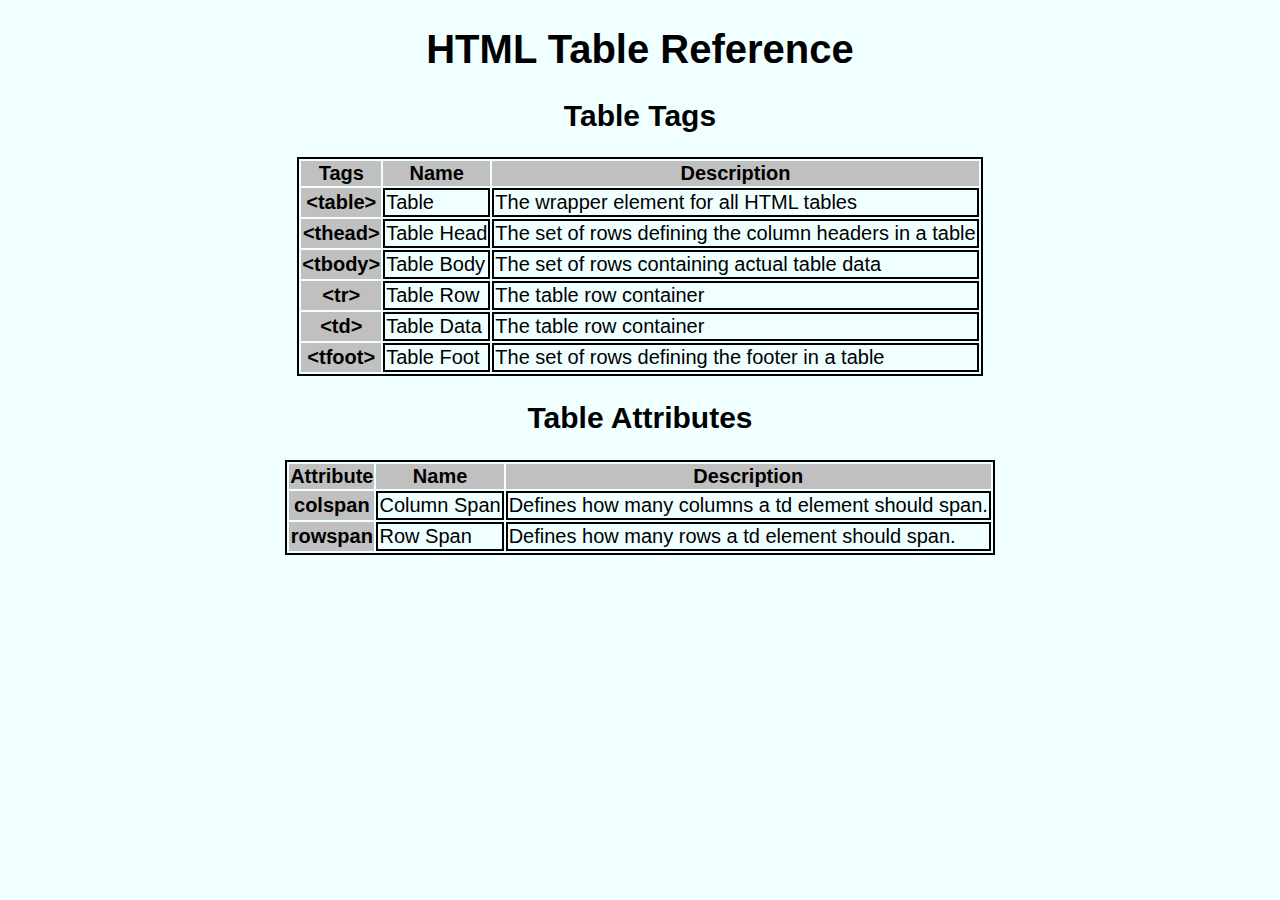
<file: Cheat Sheet/index.html>
<!DOCTYPE html>
<html lang="en">
<head>
    <meta charset="UTF-8">
    <meta http-equiv="X-UA-Compatible" content="IE=edge">
    <meta name="viewport" content="width=device-width, initial-scale=1.0">
    <link href="./Resources/index.css" type="text/css" rel="stylesheet">
    <title>Table Cheat Sheet</title>
</head>
<body>
    <h1>HTML Table Reference</h1>
    <h2>Table Tags</h2>
    <table> <!--1. Tablice. Vezana za oznake tablice-->
        <thead> <!--Naslovi tablice odnosno stupaca-->
            <th class="heading1" scope="col">Tags</th>
            <th class="heading1" scope="col">Name</th>
            <th class="heading1" scope="col">Description</th>
        </thead>
        <tbody> <!--Redovi tablice i njihov sadržaj-->
            <tr>
                <th class="heading2" scope="row">&lt;table&gt;</th>
                <td>Table</td>
                <td>The wrapper element for all HTML tables</td>
            </tr>
            <tr>
                <th class="heading2" scope="row">&lt;thead&gt;</th>
                <td>Table Head</td>
                <td>The set of rows defining the column headers in a table</td>
            </tr>
            <tr>
                <th class="heading2" scope="row">&lt;tbody&gt;</th>
                <td>Table Body</td>
                <td>The set of rows containing actual table data</td>
            </tr>
            <tr>
                <th class="heading2" scope="row">&lt;tr&gt;</th>
                <td>Table Row</td>
                <td>The table row container</td>
            </tr>
            <tr>
                <th class="heading2" scope="row">&lt;td&gt;</th>
                <td>Table Data</td>
                <td>The table row container</td>
            </tr>
            <tr>
                <th class="heading2" scope="row">&lt;tfoot&gt;</th>
                <td>Table Foot</td>
                <td>The set of rows defining the footer in a table</td>
            </tr>
        </tbody>
    </table>
    <h2>Table Attributes</h2>
    <table> <!--2. Tablice. Vezana za atribute-->
        <thead>
            <th class="heading1" scope="col">Attribute</th>
            <th class="heading1" scope="col">Name</th>
            <th class="heading1" scope="col">Description</th>
        </thead>
        <tbody>
            <tr>
                <th class="heading2" scope="row">colspan</th>
                <td>Column Span</td>
                <td>Defines how many columns a td element should span.</td>
            </tr>
            <tr>
                <th class="heading2" scope="row">rowspan</th>
                <td>Row Span</td>
                <td>Defines how many rows a td element should span.</td>
            </tr>
        </tbody>
    </table>
</body>
</html>
</file>
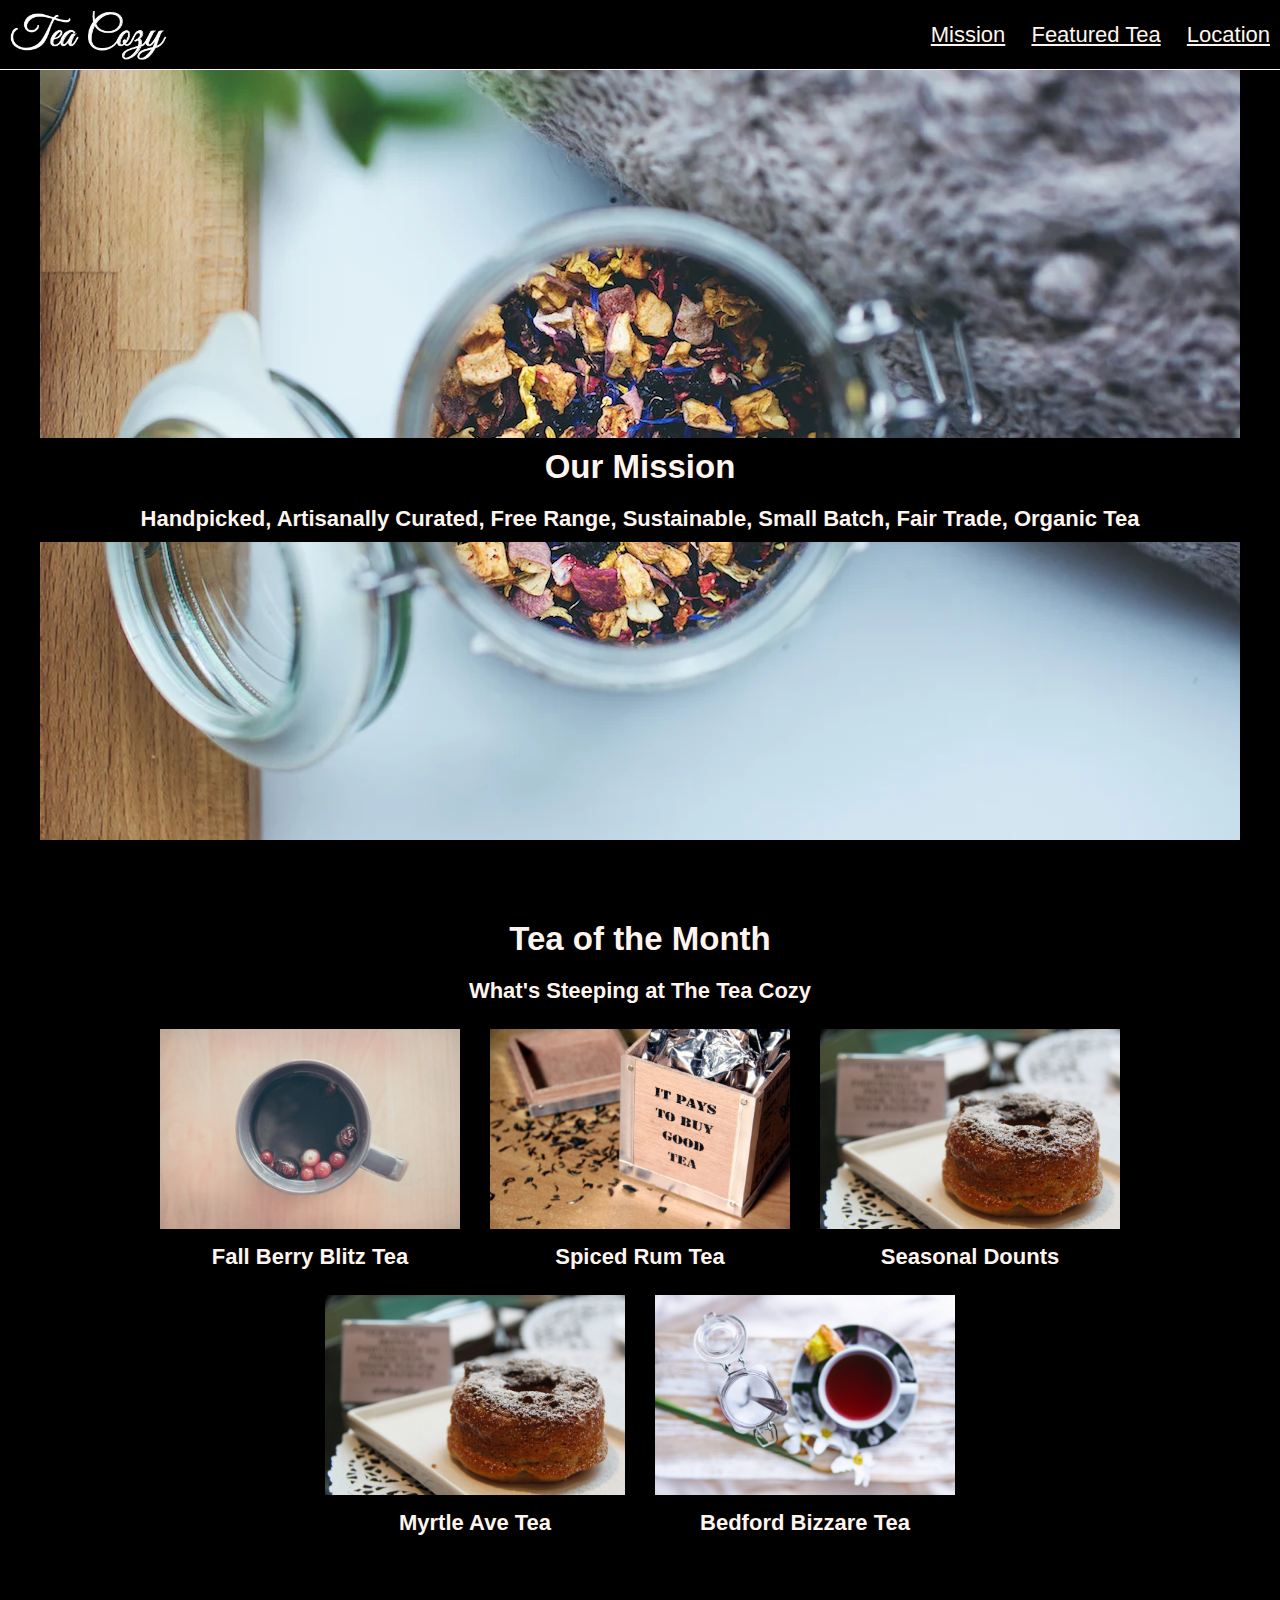
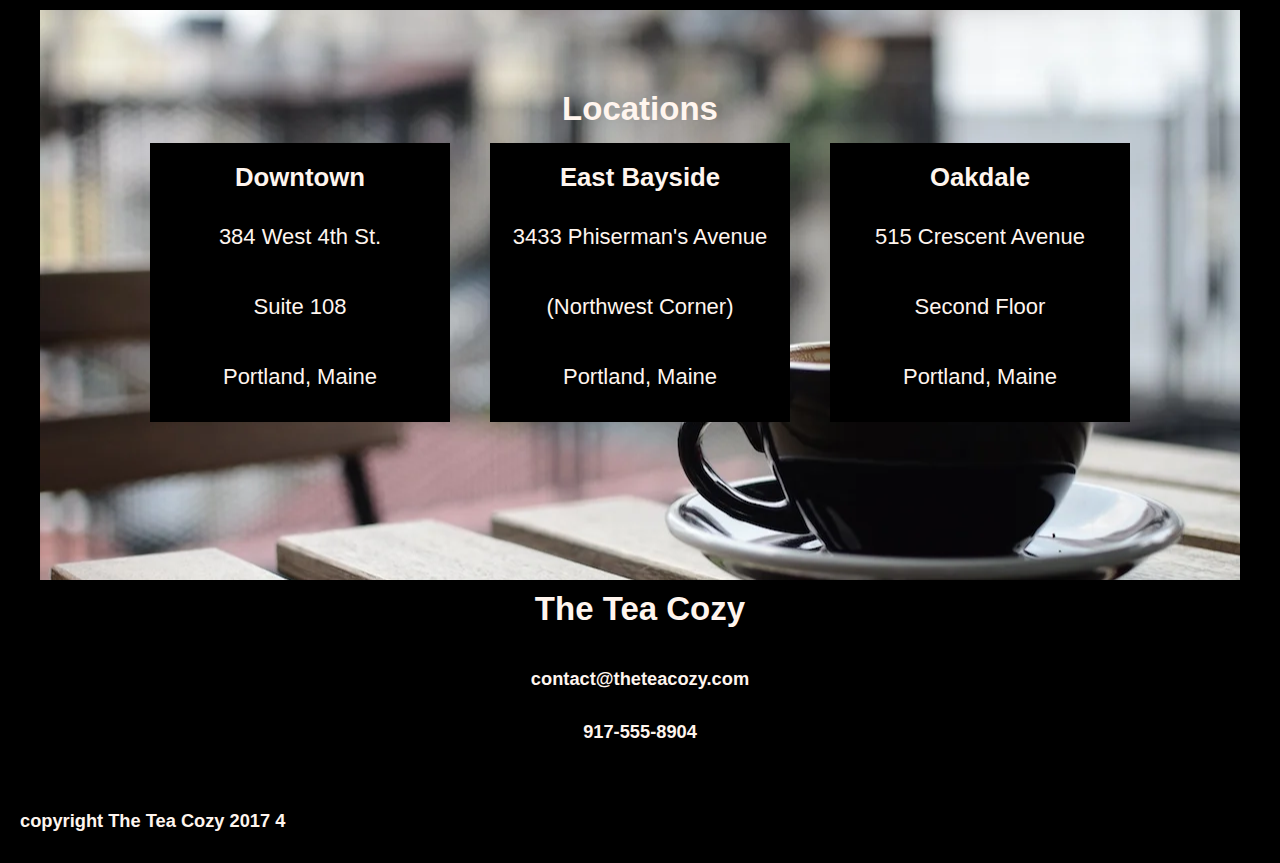
<file: Project Tea Cozy/index.html>
<!DOCTYPE html>
<html lang="en">
    <head>
        <meta charset="UTF-8">
        <meta http-equiv="X-UA-Compatible" content="IE=edge">
        <meta name="viewport" content="width=device-width, initial-scale=1.0">
        <link href="./CSS/index.css" type="text/css" rel="stylesheet">
        <title>The Tea Cozy</title>
    </head>

    <body>

    <!-- Header -->

    <header class="flex-container">
        <img src="./Images/img-tea-cozy-logo.webp" />
        <nav>
            <span><a href="#mission"> Mission </a></span>
            <span><a href="#featured-tea"> Featured Tea </a></span>
            <span><a href="#locations"> Location </a></span>
        </nav>

    </header>

    <!-- Main Content Container -->

        <main>

            <!-- Mission Section -->

            <div id="mission" class="flex-container">
                <div class="content">
                    <h2> Our Mission </h2>
                    <h4> Handpicked, Artisanally Curated, Free Range, Sustainable, Small Batch, Fair Trade, Organic Tea </h4>
                </div>
            </div>

            <!-- Featured Tea Section-->

            <div id="featured-tea">
                <h2> Tea of the Month</h2>
                <h4> What's Steeping at The Tea Cozy </h4>
                <div class="flex-container items">
                    <div class="item">
                        <img src="./Images/img-berryblitz.webp" />
                            <span> Fall Berry Blitz Tea </span>
                    </div>
                    <div class="item">
                        <img src="./Images/img-spiced-rum.webp" />
                            <span> Spiced Rum Tea </span>
                    </div>
                    <div class="item">
                        <img src="./Images/img-donut.webp" />
                            <span> Seasonal Dounts </span>
                    </div>
                    <div class="item">
                        <img src="./Images/img-donut.webp" />
                            <span> Myrtle Ave Tea </span>
                    </div>
                    <div class="item">
                        <img src="./Images/img-bedford-bizarre.webp" />
                            <span> Bedford Bizzare Tea </span>
                    </div>
                </div>
            </div>

            <!-- Locations Section -->

            <div id="locations">
                <h2> Locations </h2>
                <div class="flex-container locations">
                    <div class="location">
                        <h3> Downtown </h3>
                        <p> 384 West 4th St. </p>
                        <p> Suite 108 </p>
                        <p> Portland, Maine </p>
                    </div>
                    <div class="location">
                        <h3> East Bayside </h3>
                        <p> 3433 Phiserman's Avenue </p>
                        <p> (Northwest Corner) </p>
                        <p> Portland, Maine </p>
                    </div>
                    <div class="location">
                        <h3> Oakdale </h3>
                        <p> 515 Crescent Avenue </p>
                        <p> Second Floor </p>
                        <p> Portland, Maine </p>
                    </div>
                </div>
            </div>

            <!-- Contact Section -->

            <div id="contact">
                <h2> The Tea Cozy</h2>
                <h5> contact@theteacozy.com</h5>
                <h5> 917-555-8904 </h5>
            </div>

            <!-- Footer Section -->

            <footer>
                <h5> copyright The Tea Cozy 2017  4</h5>
            </footer>
        </main>
    </body>
</html>
</file>
<file: Cheat Sheet/Resources/index.css>
* {
    font-family: 'Trebuchet MS', 'Lucida Sans Unicode', 'Lucida Grande', 'Lucida Sans', Arial, sans-serif;
    background-color: azure;
}



h1 {
    text-align: center;
    font-size: 40px;
}

h2 {
    text-align: center;
    font-size: 30px;
}

table, td {
    margin: auto;
    border: 2px solid black;
    font-size: 20px;
}

.heading2 {
    background-color:  silver;
}

.heading1 {
    background-color: silver;
}
</file>
<file: Project Tea Cozy/CSS/index.css>
/* Universal Styles */

body {
    margin: 0;
    font-family: "Helvetica", sans-serif;
    color: seashell;
    background-color: black;
    font-size: 22px;
    text-align: center;
}

a {
    color: seashell;
}

h2,
h3,
h4 {
    margin: 0;
    padding: 10px;
}

.flex-container {
    display: flex;
    justify-content: center;
    flex-wrap: wrap;
}



/* Hedaer Section */

header {
    width: 100%;
    z-index: 1;
    height: 69px;
    background-color: black;
    border-bottom: 1px solid seashell;
    align-items: center;
}

header img {
    height: 50px;
    padding-left: 10px;
}

nav {
    text-align: right;
    flex-grow: 1;
}

nav span {
    display: inline-block;
    padding: 20px 10px;
}



/* Mission Section */ 

#mission {
    height: 700px;
    background-image: url(../Images/img-mission-background.webp);
    background-repeat: no-repeat;
    background-position: center;
    padding-top: 70px;
}

#mission .content {
    margin: auto;
    background-color: black;
    width: 100%;
}



/* Featured Tea Section */

#featured-tea {
    width: 1000px;
    height: 700px;
    margin: auto;
    padding-top: 70px;
}

.item {
    padding: 5px;
}

.item img {
    height: 200px;
    width: 300px;
    display: block;
    margin: 10px;
}

.item span {
    display: block;
    padding: 5px;
    font-weight: bold;
    text-align: center;
}



/* Locations Section */

.flex-container .locations {
    padding-top: 5px;
}

#locations {
    background-image: url(../Images/img-locations-background.webp);
    background-repeat: no-repeat;
    background-position: center;
    height: 500px;
    padding-top: 70px;
}

#location .flex-container {
    margin: auto;
    width: 1100px;
}

.location {
    opacity: 1;
    padding: 10px;
    background-color: black;
    margin: 5px 20px;
    flex-basis: 280px;
    display: flex;
    flex-direction: column;
    justify-content: center;
}



/* Contact Section */

#contact {
    height: 200px;
}



/* Footer Section */

footer {
    margin-left: 20px;
    text-align: left;
}
</file>
